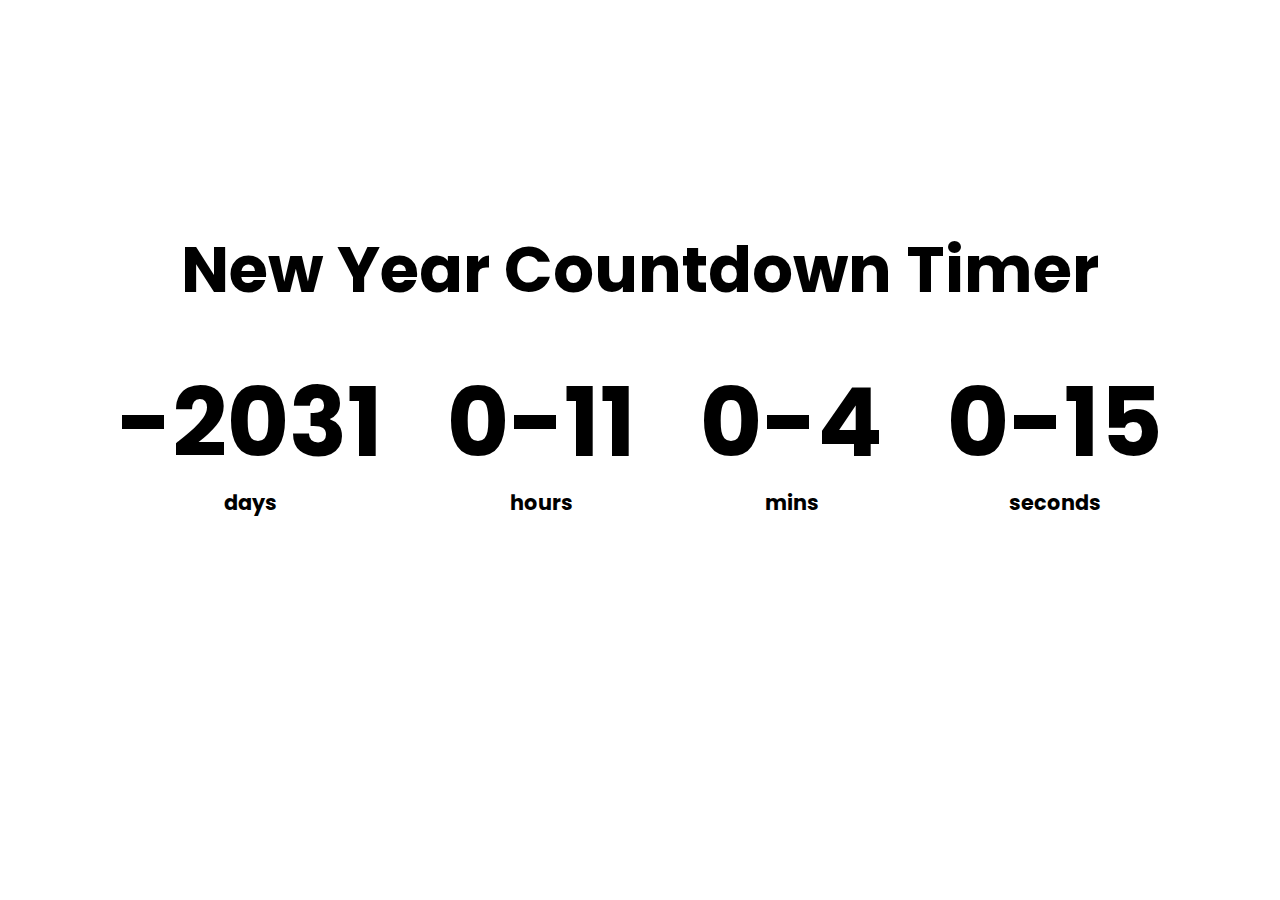
<file: NewYear-Count/index.html>
<!DOCTYPE html>
<html lang="en">
    <head>
        <meta charset="UTF-8" />
        <meta name="viewport"
         content="width=device-width, initial-scale=1.0" />
        <title>CountDownTimer</title>
        <link rel="stylesheet" href="style.css" />
        <script src="script.js" defer></script>
    </head>
    <body>
        <h1>New Year Countdown Timer</h1>

        <div class="countdown-container">
            <div class="countdown-el days-c">
                <p class="big-text" id="days">0</p>
                <span>days</span>
            </div>
            <div class="countdown-el hours-c">
                <p class="big-text" id="hours">0</p>
                <span>hours</span>
            </div>
            <div class="countdown-el mins-c">
                <p class="big-text" id="mins">0</p>
                <span>mins</span>
            </div>
            <div class="countdown-el seconds-c">
                <p class="big-text" id="seconds">0</p>
                <span>seconds</span>
            </div>
        </div>
    </body>
</html>
</file>
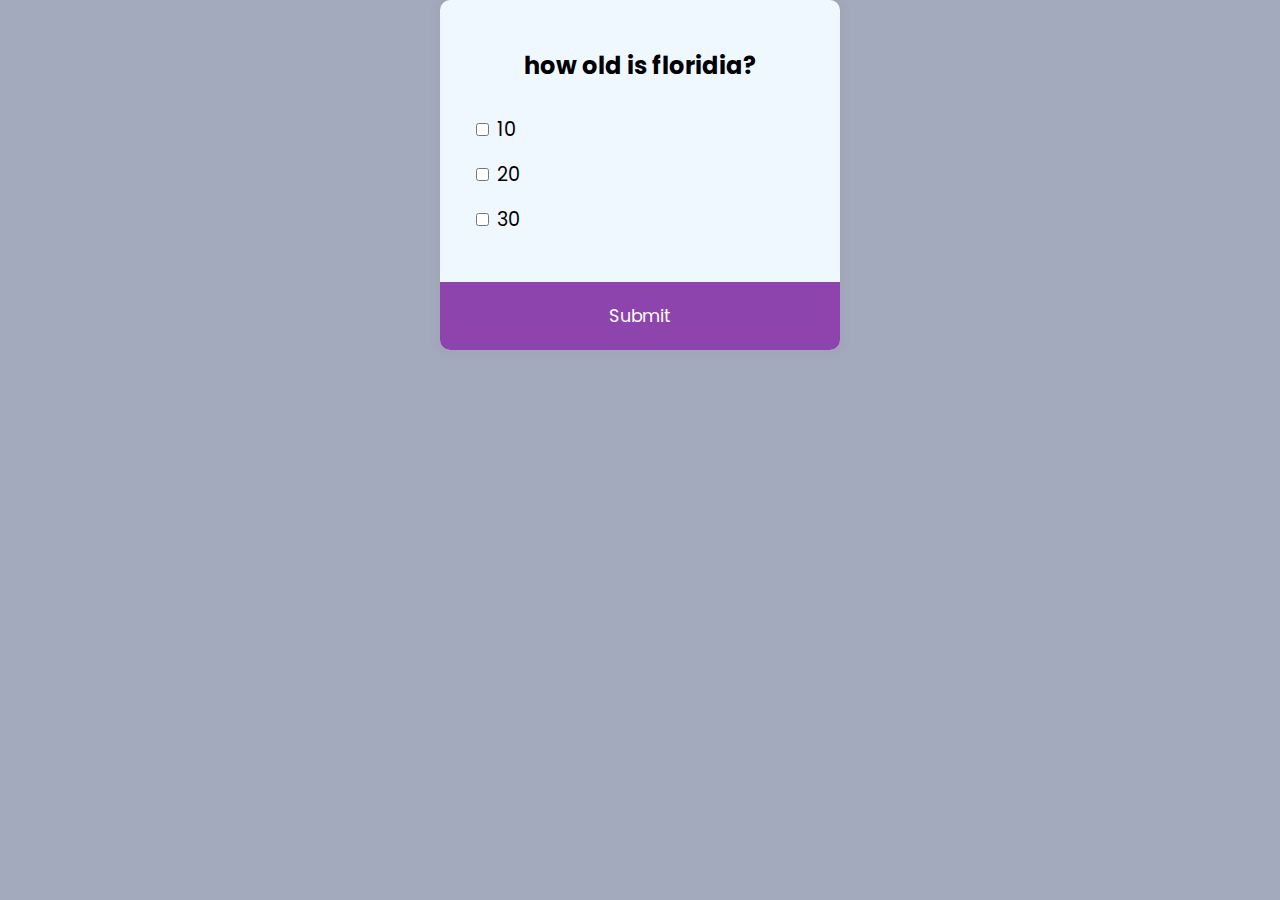
<file: quiz-app/index.html>
<!DOCTYPE html>
<html lang="en">
    <head>
        <meta charset="UTF-8" />
        <meta name="viewport"
         content="width=device-width, initial-scale=1.0" />
        <title>Quiz App</title>
        <link rel="stylesheet" href="style.css" />
        <script src="script.js" defer></script>
    </head>
    <body>
        <div class="quiz-container" id="quiz">
            <div class="quiz-header">
                <h2 id="question">Question Box</h2>
                <ul>
                    <li> 
                        <input 
                         type = "checkbox" 
                         id="a" 
                         name="answer"
                         class="answer"
                         />
                        <label id="a_text" for="a">Question</label> 
                    </li>
                    <li>
                        <input 
                         type = "checkbox"
                          id="b" 
                         name="answer"
                         class="answer"
                         />
                        <label id="b_text" for="b">Question</label>
                    </li>
                    <li>
                        <input 
                        type = "checkbox" 
                        id="c" 
                        name="answer"
                        class="answer"
                        />
                        <label id="c_text" for="c">Question</label>
                    </li>
                </ul>
            </div>          
            <button id="submit">Submit</button>
        </div>
    </body>
</html>
</file>
<file: NewYear-Count/style.css>
@import url('https://fonts.googleapis.com/css2?family=Poppins:wght@100&display=swap');

*{
    box-sizing: border-box;
}

body{
    background-image: url(https://images.unsplash.com/photo-1495127780552-a14eb19a381f?ixlib=rb-1.2.1&ixid=eyJhcHBfaWQiOjEyMDd9&auto=format&fit=crop&w=750&q=80);
    background-position: center center;
    background-size: cover;
    display: flex;
    flex-direction: column;
    align-items: center;
    justify-content: center;
    min-height: 100vh;
    font-family: 'Poppins', sans-serif;
    margin: 0;
} 
h1{
    font-size: 4rem;
    margin-top: -10rem;
}
.countdown-container{
    display: flex;
    flex-wrap: wrap;
    align-items: center;
    
}
.big-text{
    font-weight: bold;
    font-size: 6rem;
    line-height: 1;
    margin: 1rem 2rem;
}
.countdown-el {
    text-align: center;
}

.countdown-el span {
    font-weight: bold;
    font-size: 1.3rem; 
}
</file>
<file: quiz-app/style.css>
@import url('https://fonts.googleapis.com/css2?family=Poppins:wght@100&display=swap');

*{
    box-sizing: border-box;
}

body{
    background-color: #A4AABD;
    display: flex;
    justify-content: center;
    align-items: center;
    font-family: 'Poppins', sans-serif;
    margin: 0;
} 
.quiz-container{
    background-color: aliceblue;
    border-radius: 10px;
    width: 400px;
    align-items: center;
    box-shadow: 0 0 10px 2px rgba(100, 100, 100, 0.1);
    overflow: hidden;
    max-width: 100%;
}
.quiz-header{
    padding: 2rem;
}
button {
    background-color: #8e44ad;
    border: none;
    color: white;
    cursor: pointer;
    display: block;
    font-family: inherit;
    font-size: 1.1rem;
    width: 100%;
    padding: 1.3rem;
}
button:hover {
    background-color: #732d91;
}
h2 {
    padding: 1rem;
    text-align: center;
    margin: 0;
}

ul {
    list-style-type: none;
    padding: 0;
}

ul li {
    font-size: 1.2rem;
    margin: 1rem 0;
}

ul li label {
    cursor: pointer; 
}

button:focus {
    background-color: #5e3370;
    outline: none;
}
</file>
